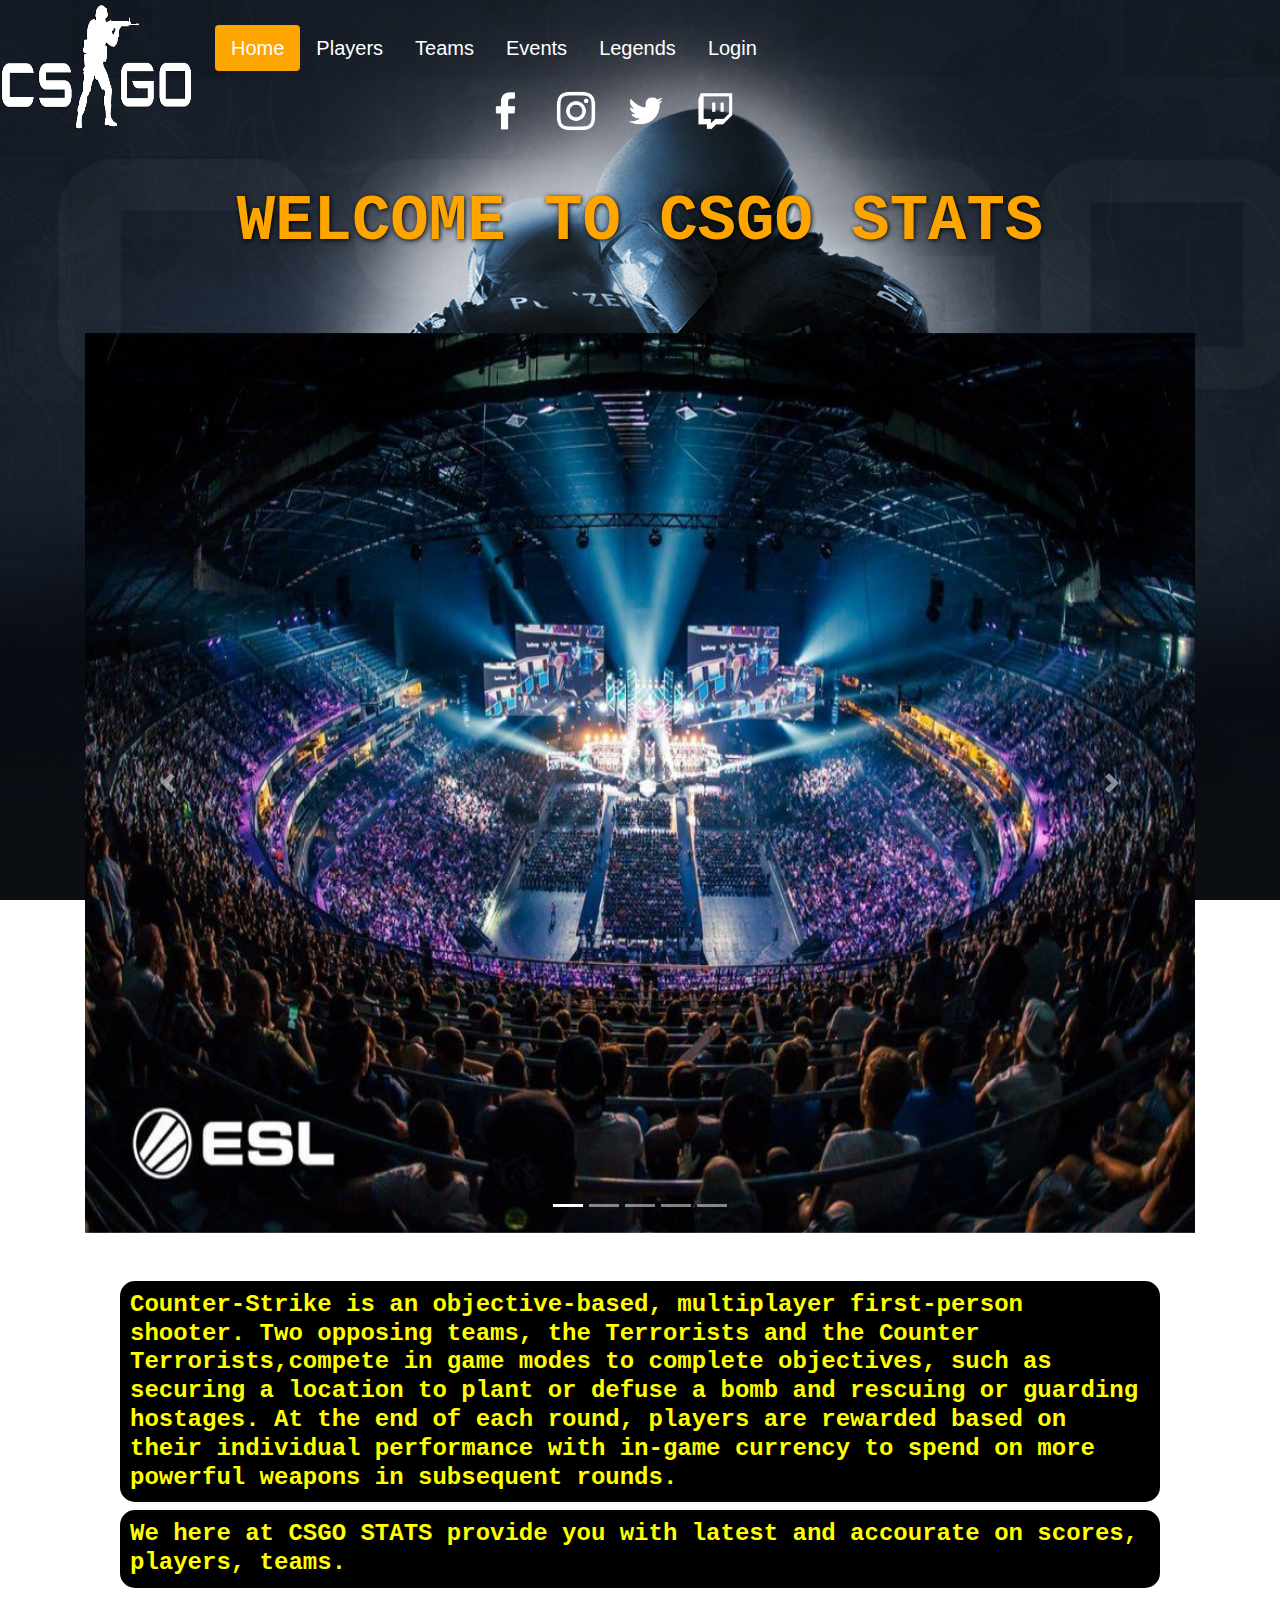
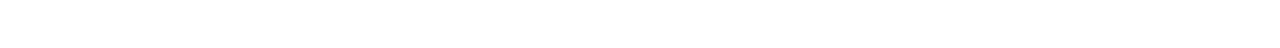
<file: index.html>
<html>
    <head>
        <title>CSGOSTATS</title>
        <a href="home.html"><img src="img/logo.png" align="left" width="15%" height="15%"></a>
        <link rel="stylesheet" href="https://stackpath.bootstrapcdn.com/bootstrap/4.3.1/css/bootstrap.min.css">
        <script src="https://code.jquery.com/jquery-3.3.1.slim.min.js"></script>
        <script src="https://cdnjs.cloudflare.com/ajax/libs/popper.js/1.14.7/umd/popper.min.js"></script>
        <script src="https://stackpath.bootstrapcdn.com/bootstrap/4.3.1/js/bootstrap.min.js"></script>
        <link rel="stylesheet" type="text/css" href="body.css">
    </head>
    <body>
      <div class="parallax">
      <div class="nav">
        <ul class="nav nav-pills">
          <li class="nav-item">
            <a class="nav-link active" href="#">Home</a>
          </li>
          <li class="nav-item">
            <a class="nav-link" href="players.html">Players</a>
          </li>
          <li class="nav-item">
            <a class="nav-link" href="teams.html">Teams</a>
          </li>
          <li class="nav-item">
            <a class="nav-link" href="events.html">Events</a>
          </li>
          <li class="nav-item">
            <a class="nav-link" href="legends.php">Legends</a>
          </li>
          <li class="nav-item">
            <a class="nav-link" href="login.html">Login</a>
          </li>
        </ul>
        <div class="navicons" style="margin-left: 25%;">
          <a target="_blank" href="http://www.facebook.com/CounterStrike"><img src="img/icon_fb.png"></a>
          <a target="_blank" href="https://www.instagram.com/csgo_dev/"><img src="img/icon_instagram.png"></a>
          <a target="_blank" href="http://twitter.com/csgo"><img src="img/icon_twitter.png"></a>
          <a target="_blank" href="https://www.twitch.tv/directory/game/Counter-Strike%3A%20Global%20Offensive"><img src="img/icon_twitch.png"></a>
        </div>
      </div>
      <br><br>
        <div class="container1">
          <div class="intro">
            <center><h1>WELCOME TO CSGO STATS</h1></center>
          </div>
        </div><br><br>
        <div class="container mt-3">
          <div id="myCarousel" class="carousel slide" data-ride="carousel">
            <!-- Indicators -->
            <ul class="carousel-indicators">
              <li data-target="#myCarousel" data-slide-to="0" class="active"></li>
              <li data-target="#myCarousel" data-slide-to="1"></li>
              <li data-target="#myCarousel" data-slide-to="2"></li>
              <li data-target="#myCarousel" data-slide-to="3"></li>
              <li data-target="#myCarousel" data-slide-to="4"></li>
            </ul>
            <!-- The slideshow -->
            <div class="carousel-inner">
              <div class="carousel-item active">
                <img src="img/c1.jpg" alt="c1" width="1100" height="500">
              </div>
              <div class="carousel-item">
                <img src="img/c9.jpg" alt="C9" width="1100" height="500">
              </div>
              <div class="carousel-item">
                <img src="img/c2.jpg" alt="c2" width="1100" height="500">
              </div>
              <div class="carousel-item">
                <img src="img/c3.jpg" alt="c3" width="1100" height="500">
              </div>
              <div class="carousel-item">
                <img src="img/c4.jpg" alt="c4" width="1100" height="500">
              </div>
            </div>
            <!-- Left and right controls -->
            <a class="carousel-control-prev" href="#myCarousel" data-slide="prev">
              <span class="carousel-control-prev-icon"></span>
            </a>
            <a class="carousel-control-next" href="#myCarousel" data-slide="next">
              <span class="carousel-control-next-icon"></span>
            </a>
          </div>
        </div><br><br>
        <div class="intro">
          <h4>Counter-Strike is an objective-based, multiplayer first-person shooter.
             Two opposing teams, the Terrorists and the Counter Terrorists,compete in game modes to complete objectives,
             such as securing a location to plant or defuse a bomb and rescuing or guarding hostages. At the end of each round,
             players are rewarded based on their individual performance with in-game currency to spend on more powerful weapons
             in subsequent rounds.</h4>
          <h4>We here at CSGO STATS provide you with latest and accourate on scores, players, teams.</h4>
        </div>
        <br>
        <footer>
          <p align="right" style="margin-right: 25px;color: white;margin-bottom: -20px"><strong">Webstie made by Ryan "PARADOX" Pereira</strong></p>
        </footer>
        <br>
      </div>
    </body>
</html>
</file>
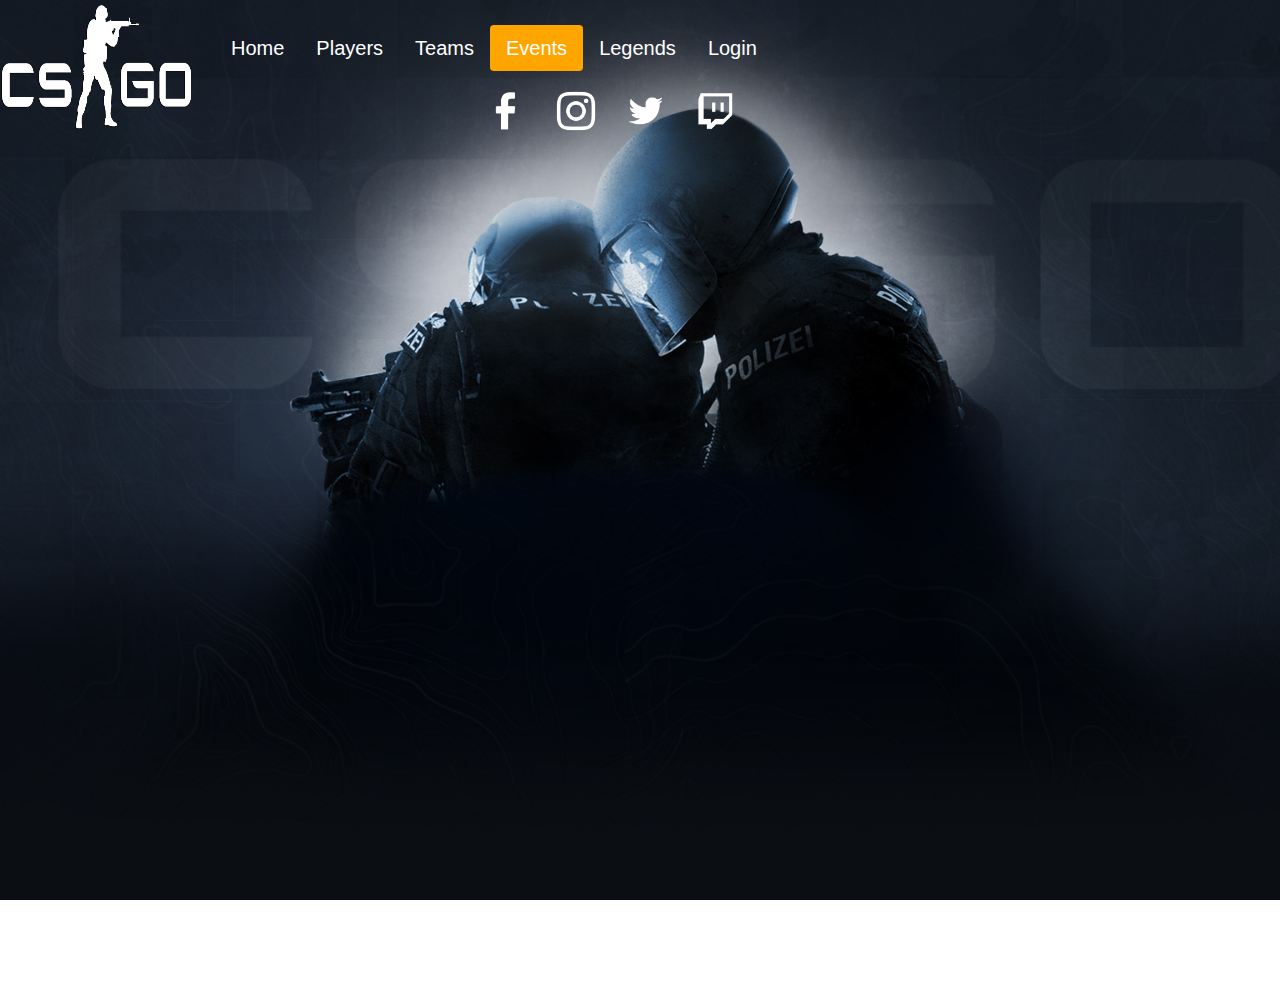
<file: events.html>
<html>
<head>
  <title>Upcoming</title>
  <a href="home.html"><img src="img/logo.png" align="left" width="15%" height="15%"></a>
  <link rel="stylesheet" href="https://stackpath.bootstrapcdn.com/bootstrap/4.3.1/css/bootstrap.min.css">
  <script src="https://code.jquery.com/jquery-3.3.1.slim.min.js"></script>
  <script src="https://cdnjs.cloudflare.com/ajax/libs/popper.js/1.14.7/umd/popper.min.js"></script>
  <script src="https://stackpath.bootstrapcdn.com/bootstrap/4.3.1/js/bootstrap.min.js"></script>
  <link rel="stylesheet" type="text/css" href="body.css">
</head>
<body>
<div class="parallax">
<div class="nav">
<ul class="nav nav-pills">
  <li class="nav-item">
    <a class="nav-link " href="index.html">Home</a>
  </li>
  <li class="nav-item">
    <a class="nav-link" href="players.html">Players</a>
  </li>
  <li class="nav-item">
    <a class="nav-link" href="teams.html">Teams</a>
  </li>
  <li class="nav-item">
    <a class="nav-link active" href="#">Events</a>
  </li>
  <li class="nav-item">
    <a class="nav-link" href="legends.php">Legends</a>
  </li>
  <li class="nav-item">
    <a class="nav-link" href="login.html">Login</a>
  </li>
</ul>
<div class="navicons" style="margin-left: 25%;">
  <a target="_blank" href="http://www.facebook.com/CounterStrike"><img src="img/icon_fb.png"></a>
  <a target="_blank" href="https://www.instagram.com/csgo_dev/"><img src="img/icon_instagram.png"></a>
  <a target="_blank" href="http://twitter.com/csgo"><img src="img/icon_twitter.png"></a>
  <a target="_blank" href="https://www.twitch.tv/directory/game/Counter-Strike%3A%20Global%20Offensive"><img src="img/icon_twitch.png"></a>
</div>
</div>
</div>
</body>
</html>
</file>
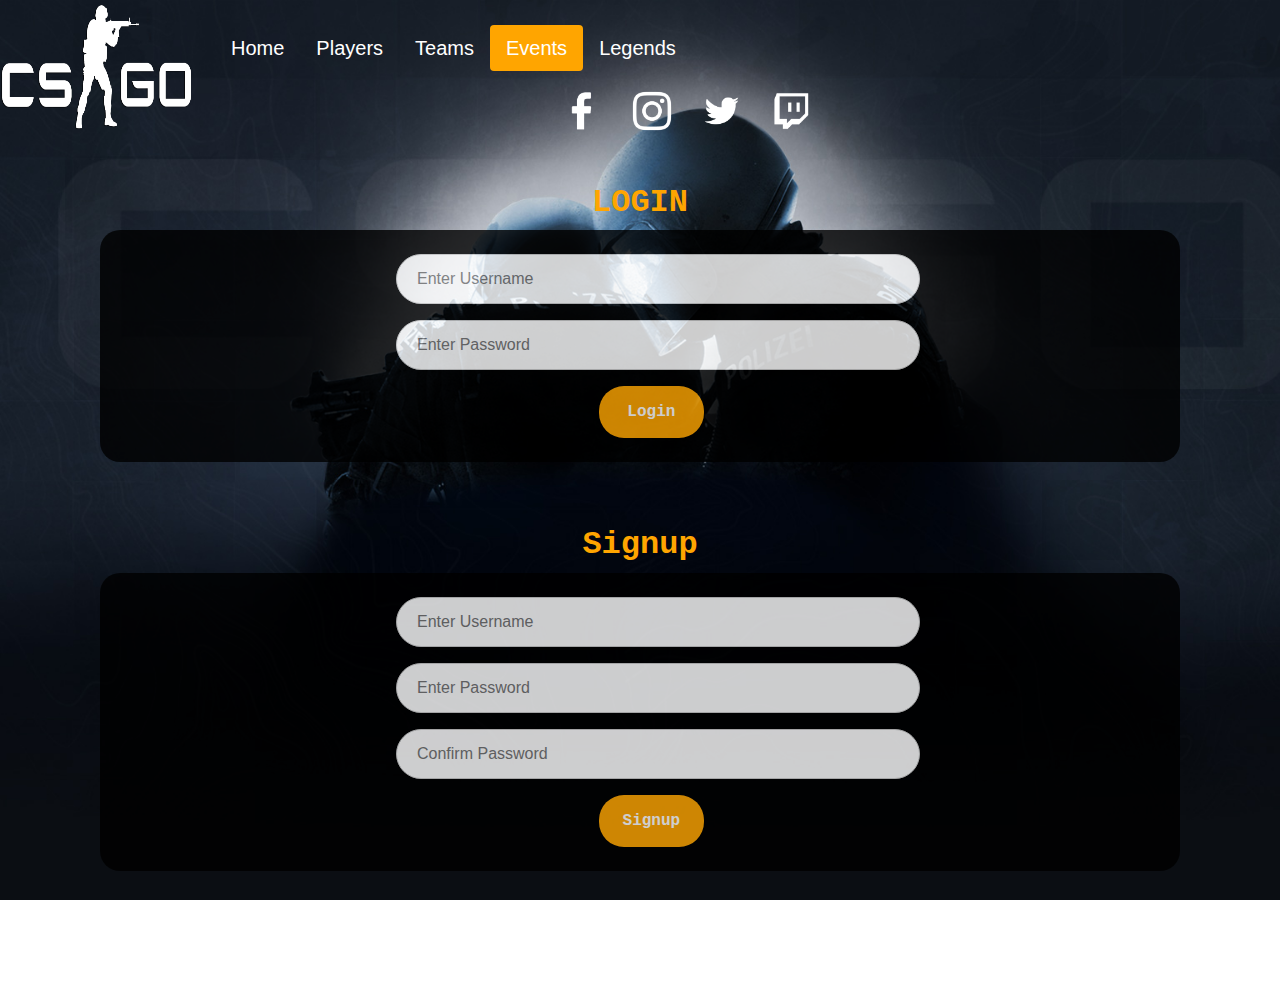
<file: login.html>
<html>
<head>
  <title>Upcoming</title>
  <a href="home.html"><img src="img/logo.png" align="left" width="15%" height="15%"></a>
  <link rel="stylesheet" href="https://stackpath.bootstrapcdn.com/bootstrap/4.3.1/css/bootstrap.min.css">
  <script src="https://code.jquery.com/jquery-3.3.1.slim.min.js"></script>
  <script src="https://cdnjs.cloudflare.com/ajax/libs/popper.js/1.14.7/umd/popper.min.js"></script>
  <script src="https://stackpath.bootstrapcdn.com/bootstrap/4.3.1/js/bootstrap.min.js"></script>
  <link rel="stylesheet" type="text/css" href="body.css">
  <link rel="stylesheet" type="text/css" href="css/login.css">
</head>
<body>
<div class="parallax">
<div class="nav">
<ul class="nav nav-pills">
  <li class="nav-item">
    <a class="nav-link " href="index.html">Home</a>
  </li>
  <li class="nav-item">
    <a class="nav-link" href="players.html">Players</a>
  </li>
  <li class="nav-item">
    <a class="nav-link" href="teams.html">Teams</a>
  </li>
  <li class="nav-item">
    <a class="nav-link active" href="#">Events</a>
  </li>
  <li class="nav-item">
    <a class="nav-link" href="legends.php">Legends</a>
  </li>
</ul>
<div class="navicons" style="margin-left: 32%;">
  <a target="_blank" href="http://www.facebook.com/CounterStrike"><img src="img/icon_fb.png"></a>
  <a target="_blank" href="https://www.instagram.com/csgo_dev/"><img src="img/icon_instagram.png"></a>
  <a target="_blank" href="http://twitter.com/csgo"><img src="img/icon_twitter.png"></a>
  <a target="_blank" href="https://www.twitch.tv/directory/game/Counter-Strike%3A%20Global%20Offensive"><img src="img/icon_twitch.png"></a>
</div>
</div><br><br>
<h2 style="color: orange;text-align: center;font-weight: bold;font-family: Courier;">LOGIN</h2>
<form action="php/login.php" method="post">
  <div class="container">
    <input type="text" placeholder="Enter Username" name="uname" required>
    <br>
    <input type="password" placeholder="Enter Password" name="psw" required><br>
    <button type="submit">Login</button>
  </div>
</form><br><br>
<h2 style="color: orange;text-align: center;font-weight: bold;font-family: Courier;">Signup</h2>
<form action="signup.php" method="post">
  <div class="container">
    <input type="text" placeholder="Enter Username" name="uname_new" required>
    <br>
    <input type="password" placeholder="Enter Password" name="psw_new" required><br>
    <input type="password" placeholder="Confirm Password" name="pswcnf_new" required><br>
    <button type="submit">Signup</button>
  </div>
</form>
</div>
</body>
</html>
</file>
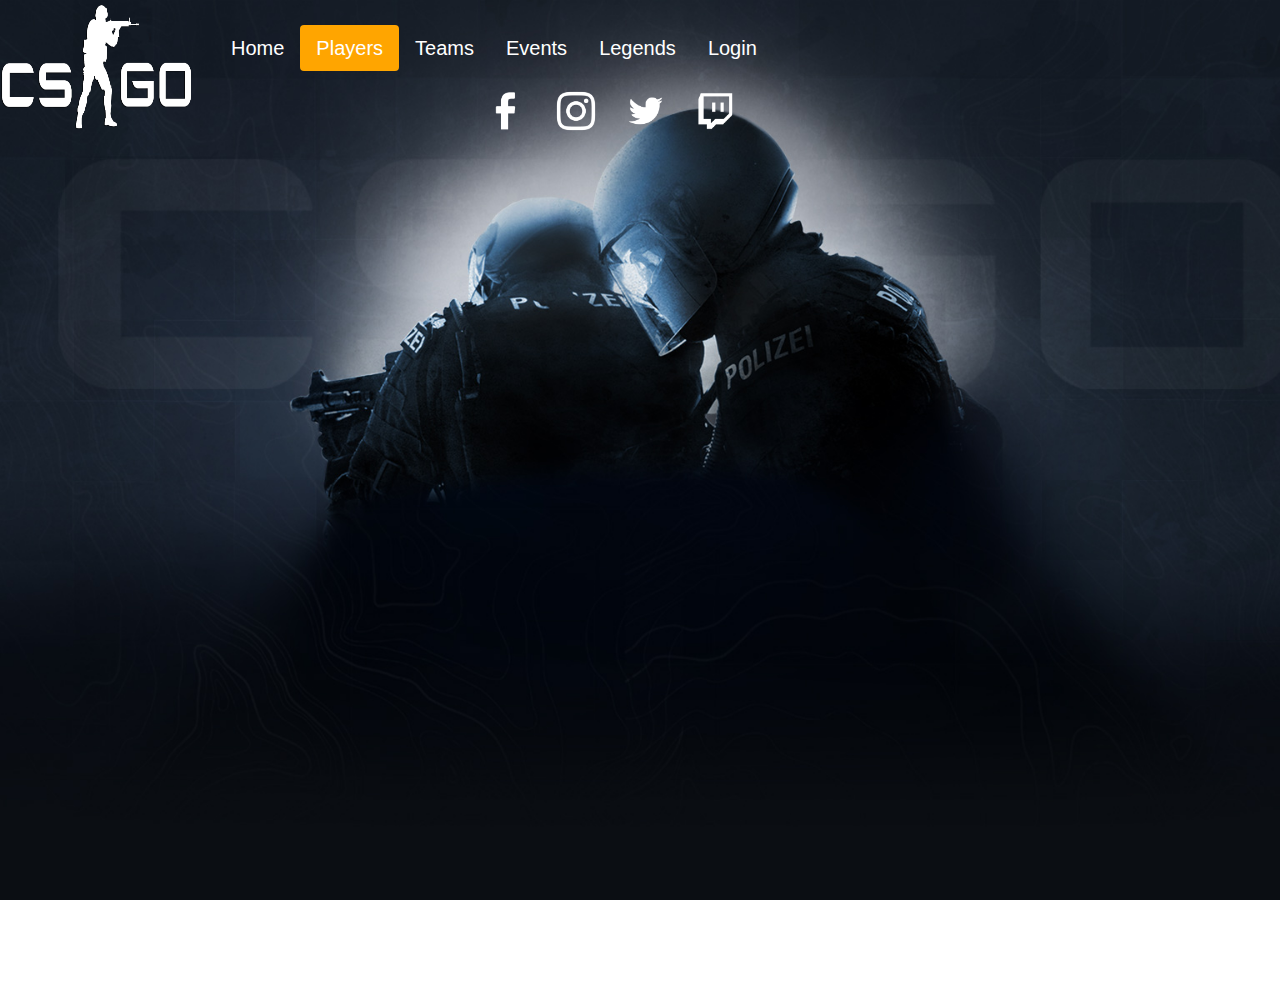
<file: players.html>
<html>
<head>
  <title>Players</title>
  <a href="home.html"><img src="img/logo.png" align="left" width="15%" height="15%"></a>
  <link rel="stylesheet" href="https://stackpath.bootstrapcdn.com/bootstrap/4.3.1/css/bootstrap.min.css">
  <script src="https://code.jquery.com/jquery-3.3.1.slim.min.js"></script>
  <script src="https://cdnjs.cloudflare.com/ajax/libs/popper.js/1.14.7/umd/popper.min.js"></script>
  <script src="https://stackpath.bootstrapcdn.com/bootstrap/4.3.1/js/bootstrap.min.js"></script>
  <link rel="stylesheet" type="text/css" href="body.css">
</head>
<body>
<div class="parallax">
<div class="nav">
<ul class="nav nav-pills">
  <li class="nav-item">
    <a class="nav-link" href="index.html">Home</a>
  </li>
  <li class="nav-item">
    <a class="nav-link active" href="#">Players</a>
  </li>
  <li class="nav-item">
    <a class="nav-link" href="teams.html">Teams</a>
  </li>
  <li class="nav-item">
    <a class="nav-link" href="events.html">Events</a>
  </li>
  <li class="nav-item">
    <a class="nav-link" href="legends.php">Legends</a>
  </li>
  <li class="nav-item">
    <a class="nav-link" href="login.html">Login</a>
  </li>
</ul>
<div class="navicons" style="margin-left: 25%;">
  <a target="_blank" href="http://www.facebook.com/CounterStrike"><img src="img/icon_fb.png"></a>
  <a target="_blank" href="https://www.instagram.com/csgo_dev/"><img src="img/icon_instagram.png"></a>
  <a target="_blank" href="http://twitter.com/csgo"><img src="img/icon_twitter.png"></a>
  <a target="_blank" href="https://www.twitch.tv/directory/game/Counter-Strike%3A%20Global%20Offensive"><img src="img/icon_twitch.png"></a>
</div>
</div>
</div>
</body>
</html>
</file>
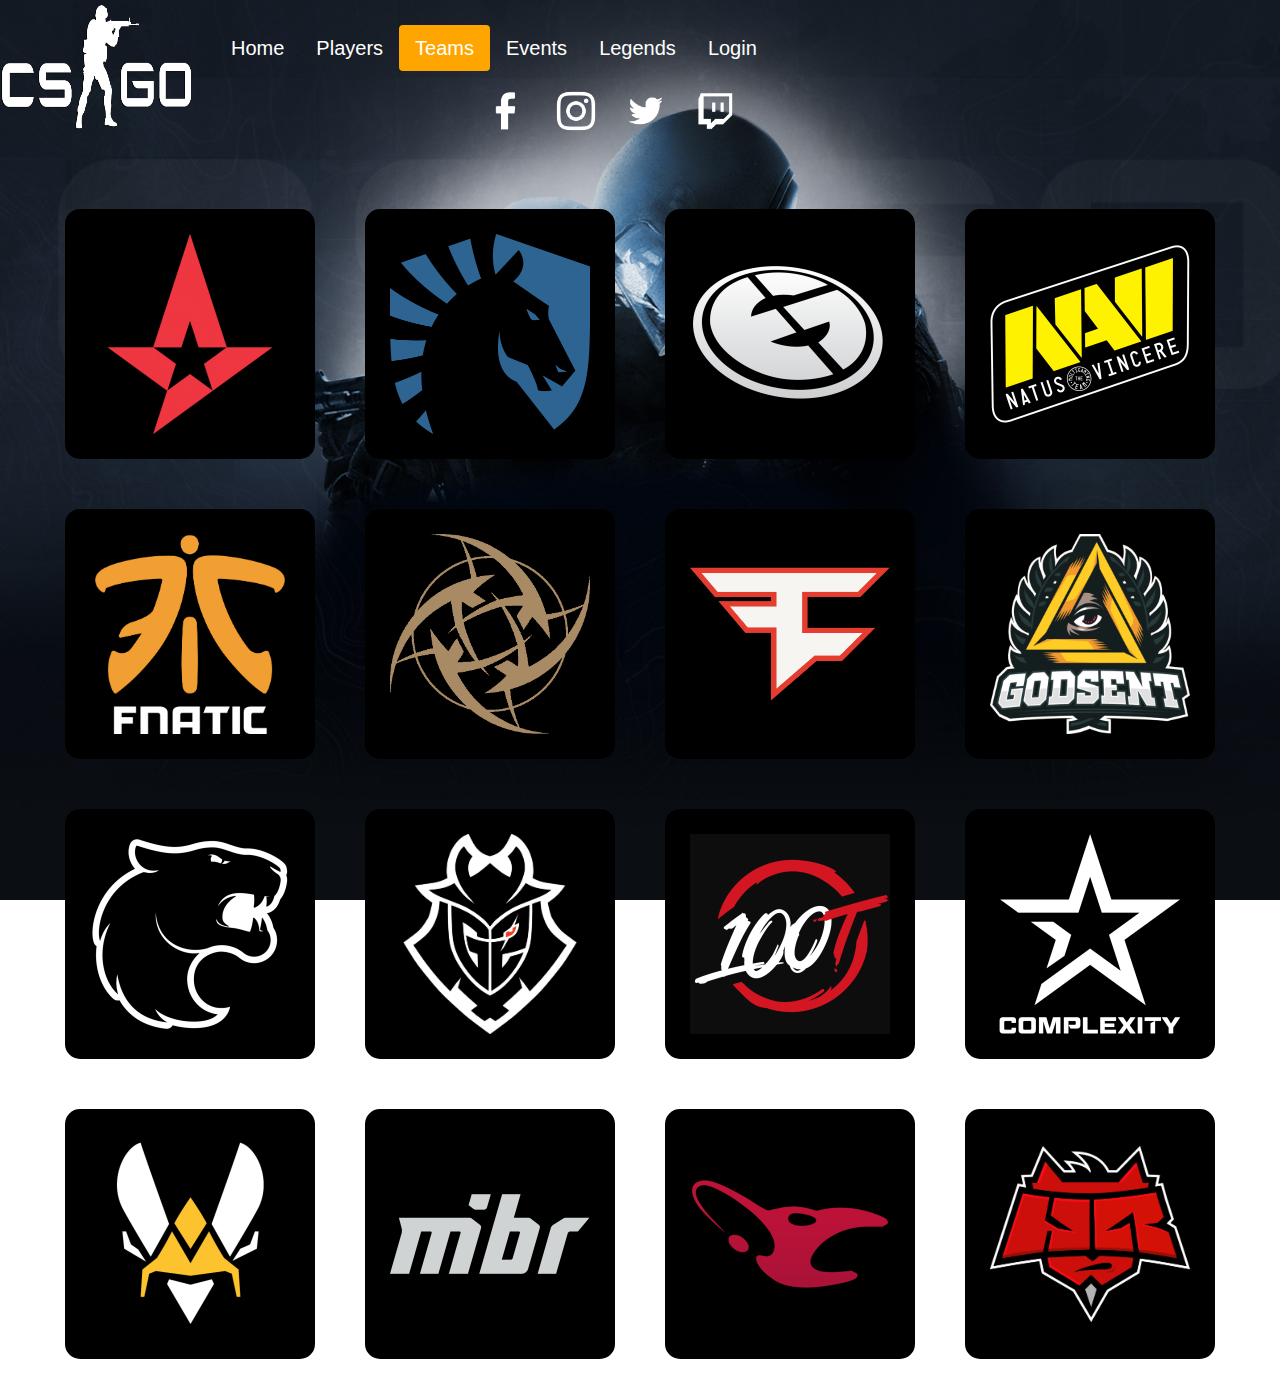
<file: teams.html>
<html>
<head>
  <title>Teams</title>
  <a href="home.html"><img src="img/logo.png" align="left" width="15%" height="15%"></a>
  <link rel="stylesheet" href="https://stackpath.bootstrapcdn.com/bootstrap/4.3.1/css/bootstrap.min.css">
  <script src="https://code.jquery.com/jquery-3.3.1.slim.min.js"></script>
  <script src="https://cdnjs.cloudflare.com/ajax/libs/popper.js/1.14.7/umd/popper.min.js"></script>
  <script src="https://stackpath.bootstrapcdn.com/bootstrap/4.3.1/js/bootstrap.min.js"></script>
  <link rel="stylesheet" type="text/css" href="body1.css">
  <link rel="stylesheet" type="text/css" href="card.css">
</head>
<body>
<div class="parallax">
<div class="nav">
<ul class="nav nav-pills">
  <li class="nav-item">
    <a class="nav-link" href="index.html">Home</a>
  </li>
  <li class="nav-item">
    <a class="nav-link" href="players.html">Players</a>
  </li>
  <li class="nav-item">
    <a class="nav-link active" href="#">Teams</a>
  </li>
  <li class="nav-item">
    <a class="nav-link" href="events.html">Events</a>
  </li>
  <li class="nav-item">
    <a class="nav-link" href="legends.php">Legends</a>
  </li>
  <li class="nav-item">
    <a class="nav-link" href="login.html">Login</a>
  </li>
</ul>
<div class="navicons" style="margin-left: 25%;">
  <a target="_blank" href="http://www.facebook.com/CounterStrike"><img src="img/icon_fb.png"></a>
  <a target="_blank" href="https://www.instagram.com/csgo_dev/"><img src="img/icon_instagram.png"></a>
  <a target="_blank" href="http://twitter.com/csgo"><img src="img/icon_twitter.png"></a>
  <a target="_blank" href="https://www.twitch.tv/directory/game/Counter-Strike%3A%20Global%20Offensive"><img src="img/icon_twitch.png"></a>
</div>
</div>
<!--------------------->
<br><br>
<ul style="list-style-type:none;">
  <li><div class="container">
    <img src="av/australis.png" alt="Avatar" class="image">
    <div class="overlay">
      <div class="text"><a href="./teamstats.php?data=Australis" target='_blank'>Australis</a></div>
    </div></div>
  </li>
  <li><div class="container">
    <img src="av/tl.png" alt="Avatar" class="image">
    <div class="overlay">
      <div class="text"><a href="./teamstats.php?data=Team Liquid" target='_blank'>Team Liquid</a></div>
    </div></div>
  </li>
  <li><div class="container">
    <img src="av/eg.png" alt="Avatar" class="image">
    <div class="overlay">
      <div class="text"><a href="./teamstats.php?data=Evil Geniuses" target='_blank'>Evil Geniuses</a></div>
    </div></div>
  </li>
  <li><div class="container">
    <img src="av/navi.png" alt="Avatar" class="image">
    <div class="overlay">
      <div class="text"><a href="./teamstats.php?data=Natus Vincere" target='_blank'>NAVI</a></div>
    </div></div>
  </li>
  <li><div class="container">
    <img src="av/fnatic.png" alt="Avatar" class="image">
    <div class="overlay">
      <div class="text"><a href="./teamstats.php?data=Fnatic" target='_blank'>Fnatic</a></div>
    </div></div>
  </li>
  <li><div class="container">
    <img src="av/nip.png" alt="Avatar" class="image">
    <div class="overlay">
      <div class="text"><a href="./teamstats.php?data=Ninjas in Pajamas" target='_blank'>NIP</a></div>
    </div></div>
  </li>
  <li><div class="container">
    <img src="av/faze.png" alt="Avatar" class="image">
    <div class="overlay">
      <div class="text"><a href="./teamstats.php?data=Faze Clan" target='_blank'>Faze Clan</a></div>
    </div></div>
  </li>
  <li><div class="container">
    <img src="av/godsent.png" alt="Avatar" class="image">
    <div class="overlay">
      <div class="text"><a href="./teamstats.php?data=godsent" target='_blank'>Godsent</a></div>
    </div></div>
  </li>
  <li><div class="container">
    <img src="av/furia.png" alt="Avatar" class="image">
    <div class="overlay"> target='_blank'
      <div class="text"><a href="./teamstats.php?data=Furia" target='_blank'>Furia</a></div>
    </div></div>
  </li>
  <li><div class="container">
    <img src="av/g2.png" alt="Avatar" class="image">
    <div class="overlay">
      <div class="text"><a href="./teamstats.php?data=G2" target='_blank'>G2</a></div>
    </div></div>
  </li>
  <li><div class="container">
    <img src="av/100T.png" alt="Avatar" class="image">
    <div class="overlay">
      <div class="text"><a href="./teamstats.php?data=100 Thieves" target='_blank'>100 Thieves</a></div>
    </div></div>
  </li>
  <li><div class="container">
    <img src="av/complexity.png" alt="Avatar" class="image">
    <div class="overlay">
      <div class="text"><a href="./teamstats.php?data=Complexity" target='_blank'>Complexity</a></div>
    </div></div>
  </li>
  <li><div class="container">
    <img src="av/vitality.png" alt="Avatar" class="image">
    <div class="overlay">
      <div class="text"><a href="./teamstats.php?data=Vitality" target='_blank'>Vitality</a></div>
    </div></div>
  </li>
  <li><div class="container">
    <img src="av/mibr.png" alt="Avatar" class="image">
    <div class="overlay">
      <div class="text"><a href="./teamstats.php?data=MIBR" target='_blank'>mibr</a></div>
    </div></div>
  </li>
  <li><div class="container">
    <img src="av/mousesports.png" alt="Avatar" class="image">
    <div class="overlay">
      <div class="text"><a href="./teamstats.php?data=Mouse Sports" target='_blank'>Mouse Sports</a></div>
    </div></div>
  </li>
  <li><div class="container">
    <img src="av/hellraisers.png" alt="Avatar" class="image">
    <div class="overlay">
      <div class="text"><a href="./teamstats.php?data=Hellraisers" target='_blank'>Hellraisers</a></div>
    </div></div>
  </li>
<!---------------------->
</div>
</body>
</html>
</file>
<file: body.css>
.parallax {
  background-image: url("img/bg.jpg");
  min-height: 1000px;
  background-attachment: fixed;
  background-position: center;
  background-repeat: no-repeat;
  background-size: cover;
}

.nav-pills{
  margin-top: 25px;
  margin-left: 20px;
  font-size: 20px;
}

.nav-pills li a:hover{
  background-color: orange;
}

.nav-pills li a{
  color: white;
}

.nav-pills .nav-link.active {
  background-color: orange;
}

#navact.nav-link{
  background-color: blue;
}

.container1 .intro h1{
  align-content: center;
  color:  orange;
  text-shadow: 1px 1px 5px black;
  font-weight: bold;
  font-family: courier;
  font-size: 400%

}

.intro h4{
 color: yellow;
 background-color: black;
 border-radius: 15px;
 margin-left: 120px;
 margin-right: 120px;
 font-family: courier;
 font-weight: bold;
 text-shadow: 1px 1px 5px black;
 padding: 10px;

}


.carousel-inner img {
  width: 100%;
  height: 100%;
}

.navicons img{
  height: 50px;
  width: 50px;
  margin-top: 15px;
  margin-left: 15px;
}
</file>
<file: css/login.css>
form {
  background-color: black;
  opacity: 0.8;
  border-radius: 20px;
  margin-left: 100px;
  margin-right: 100px;
}

/* Full-width inputs */
input[type=text], input[type=password] {
  width: 50%;
  padding: 12px 20px;
  margin-top: 8px;
  margin-bottom: 8px;
  margin-left: 80px;
  margin-right: 8px;
  display: inline-block;
  border: 1px solid #ccc;
  box-sizing: border-box;
  border-radius: 25px;
}

/* Set a style for all buttons */
button {
  background-color: orange;
  color: white;
  padding: 14px 20px;
  margin: 8px 0;
  margin-left: 27%;
  border: none;
  cursor: pointer;
  width: 10%;
  font-family: courier;
  font-weight: bold;
  border-radius: 25px;
}

/* Add a hover effect for buttons */
button:hover {
  background-color: lightblue;
  color: black;
}

/* Add padding to containers */
.container {
  padding: 16px;
  margin-left: 200px;
}
</file>
<file: body1.css>
.parallax {
  background-image: url("img/bg.jpg");
  min-height: 1400px;
  background-attachment: fixed;
  background-position: center;
  background-repeat: no-repeat;
  background-size: cover;
}

.nav-pills{
  margin-top: 25px;
  margin-left: 20px;
  font-size: 20px;
}

.nav-pills li a:hover{
  background-color: orange;
}

.nav-pills li a{
  color: white;
}

.nav-pills .nav-link.active {
  background-color: orange;
}

#navact.nav-link{
  background-color: blue;
}

.container1 .intro h1{
  align-content: center;
  color:  orange;
  text-shadow: 1px 1px 5px black;
  font-weight: bold;
  font-family: courier;
  font-size: 400%

}

.intro h4{
 color: yellow;
 background-color: black;
 border-radius: 15px;
 margin-left: 120px;
 margin-right: 120px;
 font-family: courier;
 font-weight: bold;
 text-shadow: 1px 1px 5px black;
 padding: 10px;

}


.carousel-inner img {
  width: 100%;
  height: 100%;
}

.navicons img{
  height: 50px;
  width: 50px;
  margin-top: 15px;
  margin-left: 15px;
}
</file>
<file: card.css>
.container {
  background-color: black;
  border-radius: 15px;
  padding: 25px;
  position:relative;
  margin-left: 25px;
  margin-right: 25px;
  margin-bottom: 25px;
  margin-top: 25px;
  width: 250px;
}

.image {
  display: block;
  height: 200px;
  width: 200px;
}

.overlay {
  position: absolute;
  border-radius: 15px;
  opacity: 0.8;
  background-color: black;
  bottom: 100%;
  left: 0;
  right: 0;
  overflow: hidden;
  width: 100%;
  height:0;
  transition: .5s ease;
}

.container:hover .overlay {
  bottom: 0;
  height: 100%;
}

.text a {
  color: white;
  font-size: 40px;
  position: absolute;
  top: 50%;
  left: 50%;
  -webkit-transform: translate(-50%, -50%);
  -ms-transform: translate(-50%, -50%);
  transform: translate(-50%, -50%);
  text-align: center;
  padding: 5px;
  font-weight: bold;
}

li {
  float: left;
}
</file>
